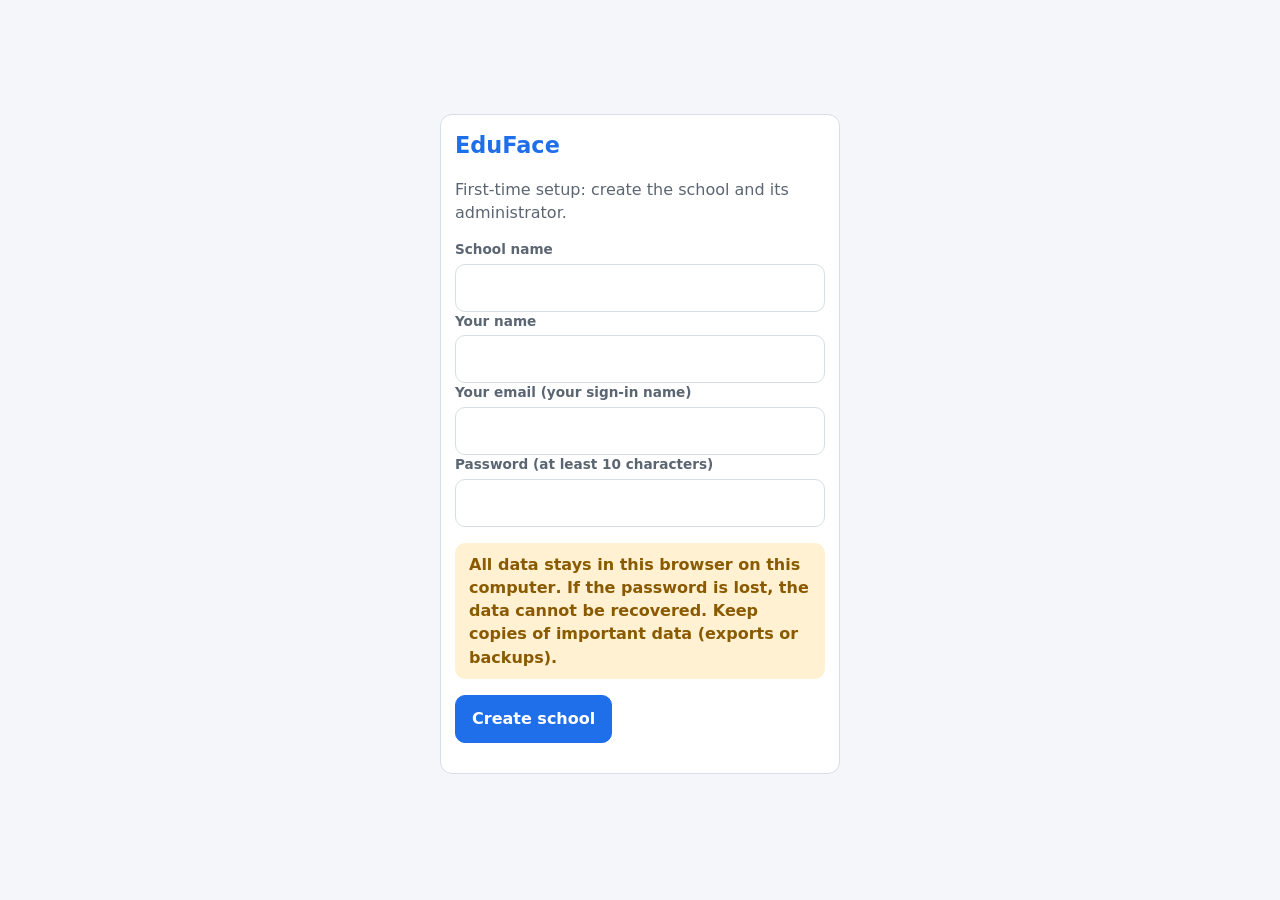
<file: phase3/index.html>
<!doctype html>
<html lang="en">
<head>
<meta charset="utf-8">
<meta name="viewport" content="width=device-width, initial-scale=1">
<meta http-equiv="Content-Security-Policy" content="default-src 'self'; script-src 'self'; style-src 'self'; img-src 'self' blob: data:; media-src 'self' blob:; connect-src 'self'; worker-src 'self' blob:; manifest-src 'self'; object-src 'none'; base-uri 'none'; form-action 'self'">
<meta name="theme-color" content="#1f6feb">
<title>EduFace</title>
<link rel="icon" href="icon.svg" type="image/svg+xml">
<link rel="stylesheet" href="app.css">
</head>
<body>
<div id="root"><p class="muted">Loading...</p></div>
<noscript>EduFace needs JavaScript.</noscript>
<script src="js/phase.js"></script>
<script src="js/util.js"></script>
<script src="js/i18n.js"></script>
<script src="js/db.js"></script>
<script src="js/crypto.js"></script>
<script src="js/audit.js"></script>
<script src="js/auth.js"></script>
<script src="js/shell.js"></script>
<script src="lib/qrcode.js"></script>
<script src="lib/jsQR.js"></script>
<script src="js/accounts.js"></script>
<script src="js/school.js"></script>
<script src="js/attendance.js"></script>
<script src="js/visitors.js"></script>
<script src="js/reports.js"></script>
<script src="js/boot.js"></script>
</body>
</html>
</file>
<file: phase3/app.css>
:root {
  --brand: #1f6feb; --brand-fg: #fff;
  --bg: #f4f6f9; --fg: #14181d; --muted: #5b6672; --card: #fff; --line: #d8dee6;
  --ok: #117a3a; --ok-bg: #dff5e6; --bad: #b3261e; --bad-bg: #fbe3e1; --warn: #8a5a00; --warn-bg: #fff1d1;
  --radius: 12px; --tap: 48px;
}
:root[data-theme="dark"] {
  --bg: #0f1316; --fg: #eaeef2; --muted: #9aa6b2; --card: #181e23; --line: #2b343c;
  --ok: #53d17f; --ok-bg: #12351f; --bad: #ff8a80; --bad-bg: #3b1714; --warn: #f2bb55; --warn-bg: #3a2c0b;
}
* { box-sizing: border-box; }
body { margin: 0; background: var(--bg); color: var(--fg); font: 16px/1.45 system-ui, "Segoe UI", sans-serif; }
a { color: var(--brand); }
h1 { font-size: 1.4rem; margin: 0 0 12px; } h2 { font-size: 1.05rem; margin: 0 0 10px; }
.muted { color: var(--muted); } .hidden { display: none !important; }

/* layout: side nav on wide screens, bottom nav on tablets/phones */
#app { display: grid; grid-template-columns: 220px 1fr; min-height: 100vh; }
nav#nav { background: var(--card); border-right: 1px solid var(--line); padding: 12px; display: flex; flex-direction: column; gap: 4px; position: sticky; top: 0; height: 100vh; }
nav#nav .brand { font-weight: 800; font-size: 1.05rem; padding: 8px 10px 14px; color: var(--brand); }
nav#nav a { display: flex; align-items: center; gap: 10px; min-height: var(--tap); padding: 0 12px; border-radius: 10px; color: var(--fg); text-decoration: none; font-weight: 600; }
nav#nav a.active { background: var(--brand); color: var(--brand-fg); }
nav#nav a:focus-visible, button:focus-visible, input:focus-visible, select:focus-visible { outline: 3px solid var(--brand); outline-offset: 2px; }
nav#nav .spacer { flex: 1; }
main#main { padding: 16px; max-width: 1100px; width: 100%; }
header.top { display: flex; gap: 10px; align-items: center; justify-content: space-between; margin-bottom: 12px; flex-wrap: wrap; }
@media (max-width: 860px) {
  #app { grid-template-columns: 1fr; padding-bottom: 68px; }
  nav#nav { position: fixed; bottom: 0; left: 0; right: 0; top: auto; height: auto; flex-direction: row; overflow-x: auto; z-index: 5; border-right: 0; border-top: 1px solid var(--line); padding: 6px; }
  nav#nav .brand, nav#nav .spacer { display: none; }
  nav#nav a { flex: 0 0 auto; padding: 0 14px; }
}

/* components */
.card { background: var(--card); border: 1px solid var(--line); border-radius: var(--radius); padding: 14px; margin-bottom: 12px; }
.grid { display: grid; gap: 12px; grid-template-columns: repeat(auto-fit, minmax(170px, 1fr)); }
.stat .n { font-size: 2rem; font-weight: 800; line-height: 1.1; } .stat .l { color: var(--muted); font-size: .9rem; }
.row { display: flex; gap: 8px; flex-wrap: wrap; align-items: center; }
.field { display: flex; flex-direction: column; gap: 4px; min-width: 180px; flex: 1; } .field label { font-size: .85rem; color: var(--muted); font-weight: 600; }
input, select, textarea, button { font: inherit; color: var(--fg); background: var(--card); border: 1px solid var(--line); border-radius: 10px; padding: 0 12px; min-height: var(--tap); }
textarea { padding: 10px 12px; min-height: 90px; }
button { cursor: pointer; font-weight: 700; padding: 0 16px; }
button.primary { background: var(--brand); color: var(--brand-fg); border-color: var(--brand); }
button.danger { color: var(--bad); border-color: var(--bad); }
button.small { min-height: 36px; padding: 0 10px; font-size: .9rem; }
button:disabled { opacity: .5; cursor: not-allowed; }
table { width: 100%; border-collapse: collapse; } th, td { text-align: left; padding: 10px 8px; border-bottom: 1px solid var(--line); vertical-align: middle; }
th { font-size: .8rem; text-transform: uppercase; letter-spacing: .04em; color: var(--muted); }
.tablewrap { overflow-x: auto; }
.badge { display: inline-block; padding: 2px 10px; border-radius: 999px; font-size: .82rem; font-weight: 700; background: var(--line); }
.badge.ok { background: var(--ok-bg); color: var(--ok); } .badge.bad { background: var(--bad-bg); color: var(--bad); } .badge.warn { background: var(--warn-bg); color: var(--warn); }
.pill { display: inline-flex; gap: 6px; align-items: center; padding: 4px 12px; border-radius: 999px; font-size: .85rem; font-weight: 700; border: 1px solid var(--line); background: var(--card); }
.dot { width: 10px; height: 10px; border-radius: 50%; background: var(--muted); } .dot.ok { background: var(--ok); } .dot.bad { background: var(--bad); } .dot.warn { background: var(--warn); }
.alert { padding: 10px 14px; border-radius: 10px; margin-bottom: 12px; background: var(--warn-bg); color: var(--warn); font-weight: 600; }
.alert.bad { background: var(--bad-bg); color: var(--bad); }
.toast { position: fixed; left: 50%; bottom: 84px; transform: translateX(-50%); background: var(--fg); color: var(--bg); padding: 10px 18px; border-radius: 10px; font-weight: 700; z-index: 30; }

/* modal */
.modal-bg { position: fixed; inset: 0; background: rgba(0,0,0,.5); display: grid; place-items: center; z-index: 20; padding: 12px; }
.modal { background: var(--card); border-radius: var(--radius); padding: 18px; width: min(560px, 100%); max-height: 90vh; overflow: auto; }

/* login */
.login { min-height: 100vh; display: grid; place-items: center; padding: 16px; }
.login .card { width: min(400px, 100%); } .login h1 { color: var(--brand); }

/* live scan */
.scan-layout { display: grid; gap: 12px; grid-template-columns: minmax(0, 1.4fr) minmax(0, 1fr); }
@media (max-width: 860px) { .scan-layout { grid-template-columns: 1fr; } }
.camwrap { position: relative; background: #000; border-radius: var(--radius); overflow: hidden; aspect-ratio: 4 / 3; }
.camwrap video, .camwrap canvas { position: absolute; inset: 0; width: 100%; height: 100%; object-fit: cover; }
.camwrap.flash-ok { outline: 8px solid var(--ok); } .camwrap.flash-bad { outline: 8px solid var(--bad); }
.verdict { border-radius: var(--radius); padding: 18px; min-height: 150px; display: flex; flex-direction: column; justify-content: center; background: var(--card); border: 2px solid var(--line); }
.verdict.ok { background: var(--ok-bg); border-color: var(--ok); } .verdict.bad { background: var(--bad-bg); border-color: var(--bad); } .verdict.warn { background: var(--warn-bg); border-color: var(--warn); }
.verdict .who { font-size: 1.8rem; font-weight: 800; } .verdict .what { font-size: 1.1rem; }
.feed { list-style: none; margin: 0; padding: 0; } .feed li { display: flex; justify-content: space-between; gap: 8px; padding: 8px 0; border-bottom: 1px solid var(--line); }

/* charts */
.bars { display: flex; align-items: flex-end; gap: 8px; height: 120px; }
.bars .b { flex: 1; background: var(--brand); border-radius: 6px 6px 0 0; min-height: 3px; position: relative; }
.bars .b span { position: absolute; top: -18px; left: 0; right: 0; text-align: center; font-size: .72rem; color: var(--muted); }
.bars-x { display: flex; gap: 8px; } .bars-x div { flex: 1; text-align: center; font-size: .72rem; color: var(--muted); }

/* kiosk */
body.kiosk { background: #000; color: #fff; }
.kiosk-wrap { min-height: 100vh; display: grid; grid-template-rows: auto 1fr auto; gap: 10px; padding: 12px; }
.kiosk .camwrap { max-height: 70vh; margin: 0 auto; width: min(100%, 900px); }
.kiosk .verdict { color: #fff; background: #1b1f23; border-color: #333; text-align: center; }
.kiosk .verdict.ok { background: #0d4a24; border-color: #53d17f; } .kiosk .verdict.bad { background: #5a1b17; border-color: #ff8a80; } .kiosk .verdict.warn { background: #4b3908; border-color: #f2bb55; }
.kiosk .verdict .who { font-size: 2.4rem; }
.kiosk input { background: #1b1f23; color: #fff; border-color: #444; }

/* badge print */
.badge-sheet { width: 85mm; height: 54mm; border: 1px solid #000; padding: 4mm; display: grid; grid-template-columns: 1fr 26mm; gap: 3mm; color: #000; background: #fff; font-family: system-ui, sans-serif; }
.badge-sheet h3 { margin: 0; font-size: 11pt; } .badge-sheet .v { font-size: 15pt; font-weight: 800; line-height: 1.1; margin: 2mm 0; } .badge-sheet small { display: block; font-size: 8pt; }
.badge-sheet img { width: 26mm; height: 26mm; }
@media print { nav#nav, header.top button, .noprint, .toast { display: none !important; } #app { display: block; } body { background: #fff; color: #000; } .card { border-color: #999; } }
@media (prefers-reduced-motion: reduce) { * { transition: none !important; animation: none !important; } }
@media (prefers-reduced-motion: no-preference) { .verdict, .camwrap { transition: background-color .15s, outline-color .15s; } }

/* static-edition additions */
.row.between { justify-content: space-between; }
.hint { font-size: .85rem; color: var(--muted); }
.kv { display: grid; grid-template-columns: max-content 1fr; gap: 4px 14px; } .kv dt { color: var(--muted); } .kv dd { margin: 0; }
.chip-ok { color: var(--ok); } .chip-bad { color: var(--bad); }
.doc h1 { font-size: 1.5rem; } .doc h2 { font-size: 1.15rem; margin-top: 1.4em; } .doc h3 { font-size: 1rem; margin-top: 1.1em; } .doc li { margin: 3px 0; } .doc table { margin: 8px 0; }
.results { list-style: none; padding: 0; margin: 0; } .results li { white-space: pre-wrap; padding: 6px 8px; border-bottom: 1px solid var(--line); font-family: ui-monospace, Consolas, monospace; font-size: .85rem; }
.pass { color: var(--ok); } .fail { color: var(--bad); font-weight: 700; } .skip { color: var(--muted); }
</file>
